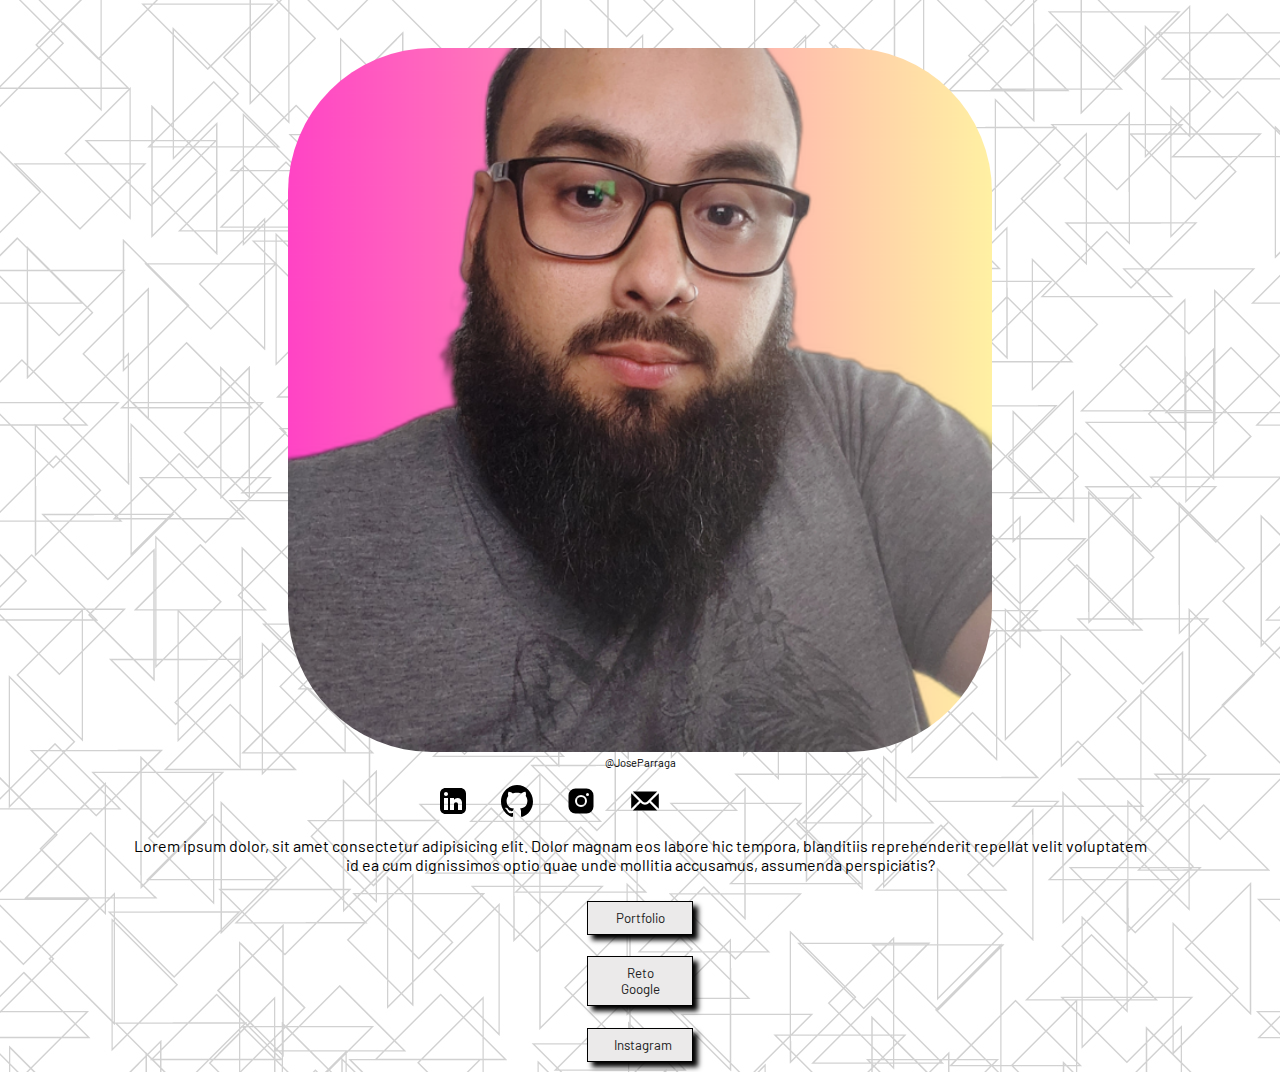
<file: index.html>
<!DOCTYPE html>
<html lang="en">
  <head>
    <meta charset="UTF-8" />
    <meta http-equiv="X-UA-Compatible" content="IE=edge" />
    <meta name="viewport" content="width=device-width, initial-scale=1.0" />
    <link rel="preconnect" href="https://fonts.googleapis.com">
    <link rel="preconnect" href="https://fonts.gstatic.com" crossorigin>
    <link href="https://fonts.googleapis.com/css2?family=Barlow:wght@300;400;700&display=swap" rel="stylesheet">
    <link rel="stylesheet" href="/assets/css/style.css">
    <meta name="description" content="liks de interes sobre mi perfil, portfolio y redes ">
    <meta name="keywords" content="developer, frontEnd, front-end, frontEnd, web, desdarrollo web, desarrollo">
    <meta name="author" content="Jose Parraga">
    <meta name="copyright" content="joseParraga 2023">
    <link rel="shortcut icon" href="/assets/multimedia/icons/favicon-16x16.png" type="image/x-icon">
    <meta property="og:tittle" content="links">
    <meta property="og:description" content="liks de interes sobre mi perfil, portfolio y redes ">
    <meta property="og:type" content="links">
    <meta property="og:image" content="profile-pic (2).png">
    <meta property="og:url" content="links">

    <meta property="twitter:tittle" content="links">
    <meta property="twitter:description" content="liks de interes sobre mi perfil, portfolio y redes ">
    <meta property="twitter:type" content="links">
    <meta property="twitter:image" content="profile-pic (2).png"> 
    <meta property="twitter:url" content="links">
    <title>Links</title>
  </head>
  <body>
    <header class="header">
      <div class="header__img-container">
        <img class="header__img" src="assets/multimedia/img/profile-pic (2).png" alt="" />
      </div>
      <div class="header__txt-container">
        <p class="header__txt">@JoseParraga</p>
      </div>
      <nav class="header__nav-container">
        <ul class="header__nav-list list--navLogos">
          <li class="header__nav-item">
            <a class="nav__link" href="" >
              <img class="header__nav-img" src="assets/multimedia/icons/linkedin.svg" alt="linkeding-logo" />
            </a> 
          </li>
          <li class="header__nav-item">
            <a class="nav__link" href="https://github.com/JoseParraga31">
              <img class="header__nav-img" src="assets/multimedia/icons/github-logo.svg" alt="Github-logo" />
            </a> 
          </li>
          <li class="header__nav-item">
            <a class="nav__link" href="https://www.instagram.com/joseparraga_cocinero/">
              <img class="header__nav-img" src="assets/multimedia/icons/instagram-logo.svg" alt="instagram-logo" />
            </a> 
          </li>
          <li class="header__nav-item">
            <a class="nav__link" href="https://mail.google.com/mail/u/0/#inbox?compose=CllgCHrgDMjkZfhdjNgxrcRwDnxSfCJShcNlSGxLCWtfmhTSNsBjchmpGFZwTCmkmhJvWFPsrHg">
              <img class="header__nav-img" src="assets/multimedia/icons/mail.svg" alt="mail-logo" />
            </a> 
          </li>
        </ul>
      </nav>
      <section class="texto">
        <div class="texto__container">
          <p class="texto__txt">Lorem ipsum dolor, sit amet consectetur adipisicing elit. Dolor magnam eos labore hic tempora, blanditiis reprehenderit repellat velit voluptatem id ea cum dignissimos optio quae unde mollitia accusamus, assumenda perspiciatis?</p>
        </div>
      </section>
      <section class="botonera">
        <nav class="botonera__container">
          <ul class="botonera__list botonera--listBtns">
            <li class="botonera__item">
              <button class="btn">
                <a class="botonera__link" href="">Portfolio</a>
              </button>
            </li>
            <li class="botonera__item">
              <button class="btn">
                <a class="botonera__link" href="/components/retoGoogle.html">Reto Google</a>
              </button>
            </li>
            <li class="botonera__item">
              <button class="btn">
                <a class="botonera__link" href="">Instagram</a>
              </button>
            </li>
          </ul>
        </nav>
      </section>
      <footer class="footer">
      </footer>
    </header>
  </body>
</html>
</file>
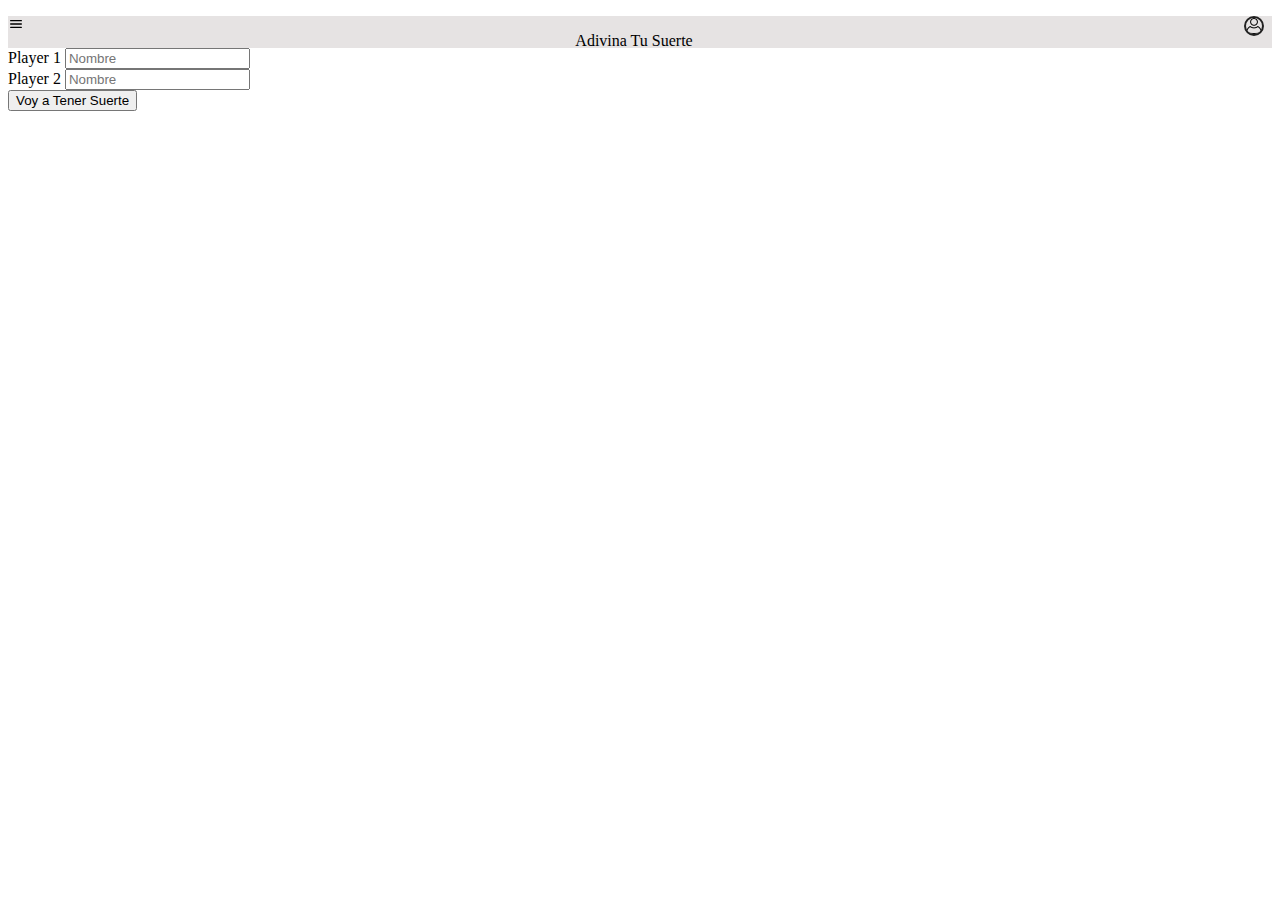
<file: components/Reto04Juego.html>
<!DOCTYPE html>
<html lang="en">
<head>
    <meta charset="UTF-8">
    <meta http-equiv="X-UA-Compatible" content="IE=edge">
    <meta name="viewport" content="width=device-width, initial-scale=1.0">
    <link href="https://cdn.jsdelivr.net/npm/bootstrap@5.3.0-alpha1/dist/css/bootstrap.min.css" rel="stylesheet" integrity="sha384-GLhlTQ8iRABdZLl6O3oVMWSktQOp6b7In1Zl3/Jr59b6EGGoI1aFkw7cmDA6j6gD" crossorigin="anonymous">
    <link rel="stylesheet" href="../assets/css/Reto04Juego.css">
    <title>Document</title>
</head>
<body>
    <header  class="NavBar__container">
        <nav class="NavBar">
            <ul class="navBar__list">
                <li class="navBar_items">
                    <img class="navBar__img navBar__img--menu" src="../assets/multimedia/icons/menu.svg" alt="menu">
                </li>
                <li class="navBar_items">
                    <p>Adivina Tu Suerte</p>
                </li>
                <li class="navBar_items">
                    <img class="navBar__img navBar__img--login" src="../assets/multimedia/icons/usuario.png" alt="login">
                </li>
            </ul>
        </nav>
    </header>
    <main id="PrimeraPantalla" class="PrimeraPantalla">
        <section class="inputs__container">
            <div class="inputs">
                <label for="player1" name="player1" class="inputs__labelPlayer1">
                    Player 1
                </label>
    
                <input type="text" id="Nombre_Player1" name="player1" class="input__player1" placeholder="Nombre">
            </div>
            <div class="inputs">
                <label for="player2" name="player2" class="inputs__labelPlayer1">
                    Player 2
                </label>
    
                <input type="text" id="Nombre_Player2" name="player2" class="input__player2" placeholder="Nombre">
            </div>
            <div class="inputs__buttonContainer">
                
                <button class="in   puts__button" id="btnPlayers">
                    Voy a Tener Suerte
                </button>
            </div>
        </section>
    </main>
    <main id="SegundaPantalla" class="SegundaPantalla">
        <section class="animacion" id="animacion">
            <div style="width:100%;height:0;padding-bottom:157%;position:relative;"><iframe src="https://giphy.com/embed/ZLbIkCTHPxt7B1CnvG" width="100%" height="100%" style="position:absolute" frameBorder="0" class="giphy-embed" allowFullScreen></iframe></div><p><a href="https://giphy.com/gifs/magic-lightning-storm-ZLbIkCTHPxt7B1CnvG"></a></p>
        </section>
    </main>
    <main id="TerceraPantalla" class="TerceraPantalla">
        <div id="carouselExampleIndicators" class="carousel slide">
            <div class="carousel-indicators">
              <button type="button" data-bs-target="#carouselExampleIndicators" data-bs-slide-to="0" class="active" aria-current="true" aria-label="Slide 1"></button>
              <button type="button" data-bs-target="#carouselExampleIndicators" data-bs-slide-to="1" aria-label="Slide 2"></button>
              <button type="button" data-bs-target="#carouselExampleIndicators" data-bs-slide-to="2" aria-label="Slide 3"></button>
            </div>
            <div class="carousel-inner" id="carouselInner">
              
            </div>
            <button class="carousel-control-prev" type="button" data-bs-target="#carouselExampleIndicators" data-bs-slide="prev">
              <span class="carousel-control-prev-icon" aria-hidden="true"></span>
              <span class="visually-hidden">Previous</span>
            </button>
            <button class="carousel-control-next" type="button" data-bs-target="#carouselExampleIndicators" data-bs-slide="next">
              <span class="carousel-control-next-icon" aria-hidden="true"></span>
              <span class="visually-hidden">Next</span>
            </button>
          </div>


        </seccion>
    </main>
    <script src="../Js/Reto04Juego.js"></script>
    <script src="https://cdn.jsdelivr.net/npm/bootstrap@5.3.0-alpha1/dist/js/bootstrap.bundle.min.js" integrity="sha384-w76AqPfDkMBDXo30jS1Sgez6pr3x5MlQ1ZAGC+nuZB+EYdgRZgiwxhTBTkF7CXvN" crossorigin="anonymous"></script>
</body>   
</html>
</file>
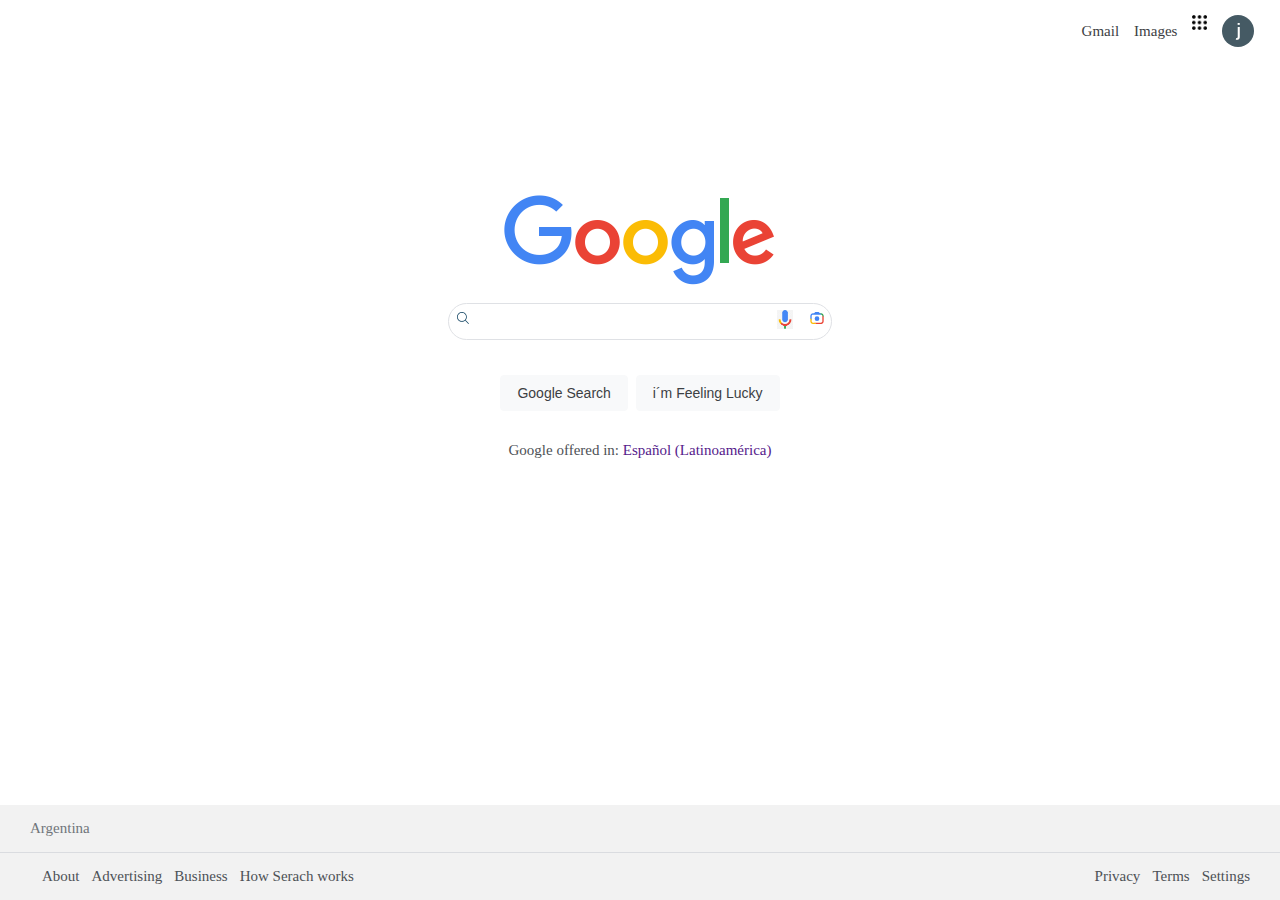
<file: components/retoGoogle.html>
<!DOCTYPE html>
<html lang="en">
<head>
    <meta charset="UTF-8">
    <meta http-equiv="X-UA-Compatible" content="IE=edge">
    <meta name="viewport" content="width=device-width, initial-scale=1.0">
    <link rel="shortcut icon" href="../assets/multimedia/icons/faviconGoogle.jpeg" type="image/x-icon">
    <link rel="stylesheet" href="../assets/css/retoGoogle.css">
    <link rel="preconnect" href="https://fonts.googleapis.com">
    <title>Google</title>
</head>
<body>
<header class="navBar">
    <ul class="navBar__list">
        <li class="navBar__item navBar__item--txt">
            <p>Gmail</p>
        </li>
        <li class="navBar__item navBar__item--txt">
            <p>Images</p>
        </li>
        <li class="navBar__item">
            <img class="navbar__img navBar__img--menu"  src="../assets/multimedia/icons/menu-de-puntos.png" alt="menu-de-puntos">
        </li>
        <li class="navBar__item ">
            <img class="navbar__img navBar__img--login" src="/assets/multimedia/icons/unnamed.png" alt="">
        </li>
    </ul>
</header>
    <section class="Google">
        <div class="Google__imgContainer">
            <img class="Gooogle__img" src="../assets/multimedia/icons/googlelogo_color_272x92dp.png" alt="">
        </div>
        <div class="container">
            <div class="Google__inputContainer">
                <div class="Google_inputIcon">
                    <img class="Google__inputImg" src="../assets/multimedia/icons/find.svg" alt="busqueda">
                </div>
                <div class="Google__input">
                    <input type="search" id="search" name="search">
                </div>
                <div class="Google__inputMicro">
                    <img class="Google__inputImg" src="../assets/multimedia/icons/microfonoGoogle.jpeg" alt="">
                </div>
                <div class="Google__inputCam Google__inputCam--mg">
                    <img class="Google__inputImg" src="../assets/multimedia/icons/camaraGoogle.svg" alt="">
                </div>
            </div>
        </div>
        <div class="Btn__container">
            <button class="btn">
                Google Search
            </button>
            <button class="btn">
                i´m Feeling Lucky
            </button>
        </div>
        <div class="txt__container">
            <p class="txt">
                Google offered in: 
                <a class="txt_link" href="">
                Español (Latinoamérica)
                </a>  
            </p>
        </div>
    </section>
    <footer>
        <div class="footer1">
            <p>Argentina</p>
        </div>
        <div class="footer2">
            <ul class="footer2__list">
                <li class="footer2__item">
                    About
                </li>
                <li class="footer2__item">
                    Advertising
                </li>
                <li class="footer2__item">
                    Business
                </li>
                <li class="footer2__item">
                    How Serach works
                </li>
            </ul>
            <ul class="footer2__list">
                <li class="footer2__item">
                    Privacy 
                </li>
                <li class="footer2__item">
                    Terms
                </li>
                <li class="footer2__item">
                    Settings
                </li> 
            </ul>
        </div>
    </footer>

</body>
</html>
</file>
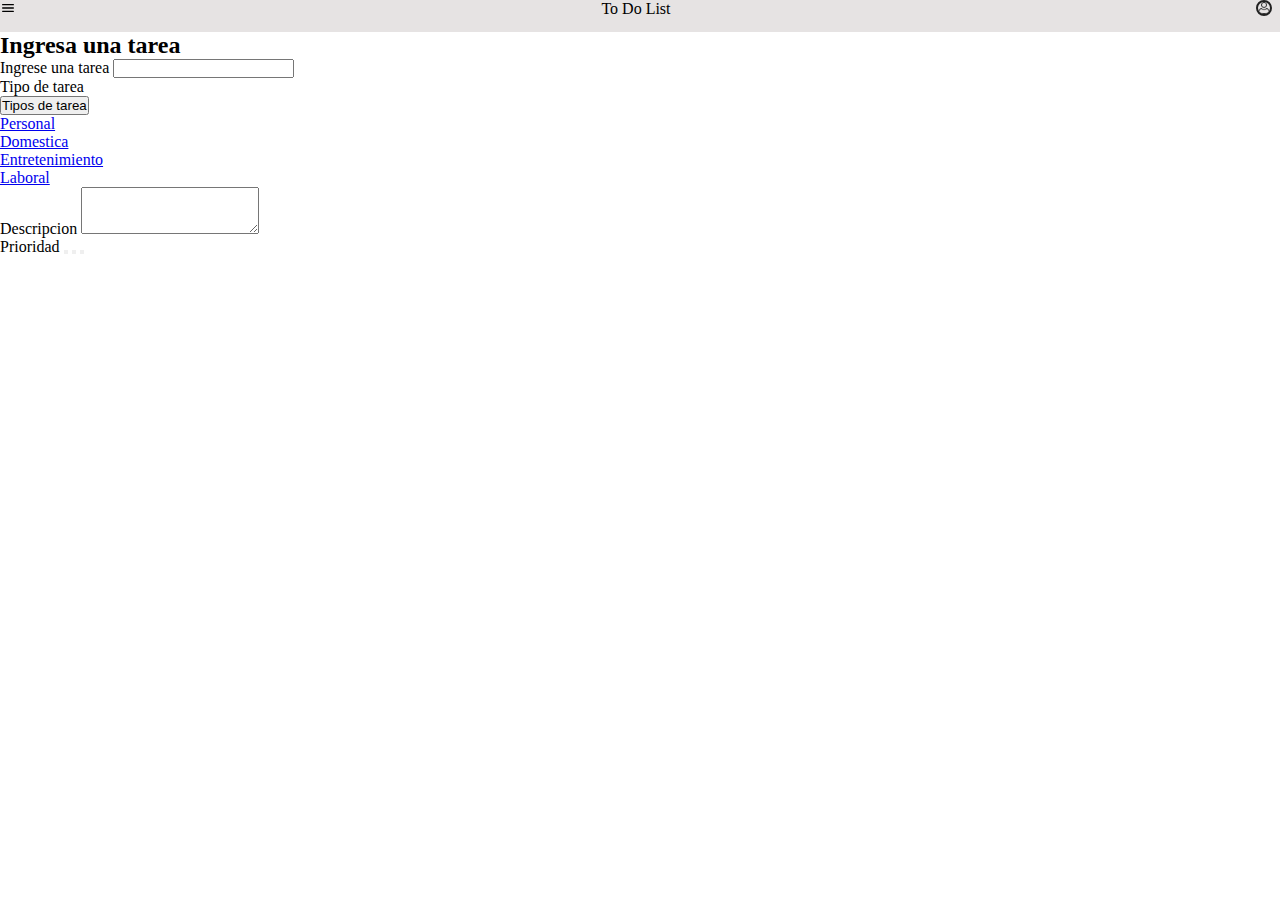
<file: components/retoToDoList.html>
<!DOCTYPE html>
<html lang="en">
<head>
    <meta charset="UTF-8">
    <meta http-equiv="X-UA-Compatible" content="IE=edge">
    <meta name="viewport" content="width=device-width, initial-scale=1.0">
    <!-- bootstrap -->
    <link href="https://cdn.jsdelivr.net/npm/bootstrap@5.3.0-alpha1/dist/css/bootstrap.min.css" rel="stylesheet" integrity="sha384-GLhlTQ8iRABdZLl6O3oVMWSktQOp6b7In1Zl3/Jr59b6EGGoI1aFkw7cmDA6j6gD" crossorigin="anonymous">
    <!-- Css -->
    <link rel="stylesheet" href="../assets/css/retoToDoList.css">
    <title>To Do List</title>
</head>
<body id="BodyToDo">
    <header  class="NavBar__container">
        <nav class="NavBar">
            <ul class="navBar__list">
                <li class="navBar_items">
                    <img class="navBar__img navBar__img--menu" src="../assets/multimedia/icons/menu.svg" alt="menu">
                </li>
                <li class="navBar_items">
                    <p>To Do List</p>
                </li>
                <li class="navBar_items">
                    <img class="navBar__img navBar__img--login" src="../assets/multimedia/icons/usuario.png" alt="login">
                </li>
            </ul>
        </nav>
    </header>
    
    <seccion id="fristScreenId" class="fristScreen">
        <div class="fristScreen__Content">
            <img src="/assets/multimedia/img/20943880.jpg" alt="" class="fristScreen__img">
            <p class="fristScreen__p">No hay Tareas Pendientes</p>
            </div>
        <div class="fristScreen__buttonContainer">
        
        <div class="fristScreen__button">
            <img class="fristScreen__buttonImg" src="../assets/multimedia/icons/plus.svg" alt="añadir tarea">   
        </div>
        </div>
    </seccion >
    <seccion id="secondScreenId" class="secondScreen">
        <div class="secondScreen__content">
            <div class="secondScreen__formContainer">
                <form action="" class="secondScreen__form">
                    <h2 class="secondScreen__formTittle">Ingresa una tarea</h2>
                    <label for="name" class="secondScreen__formLabelName">
                        Ingrese una tarea
                    </label>
                    <input type="text" name="nombre" id="nombre">
                    <p class="secondScreen__formTask">
                        Tipo de tarea
                    </p>
                    <div class="dropdown">
                        <button class="btn btn-secondary dropdown-toggle" type="button" data-bs-toggle="dropdown" aria-expanded="false">
                            Tipos de tarea
                        </button>
                        <ul class="dropdown-menu">
                            <li><a class="dropdown-item" href="#">Personal</a></li>
                            <li><a class="dropdown-item" href="#">Domestica</a></li>
                            <li><a class="dropdown-item" href="#">Entretenimiento</a></li>
                            <li><a class="dropdown-item" href="#">Laboral</a></li>
                        </ul>
                    </div>
                    <label for="Description" class="secondScreen__formLabelDesc">
                        Descripcion
                    </label>
                    <textarea name="Description" id="" cols="20" rows="3" class="secondScreen__formLabelArea"></textarea>
                    <div>
                    <label for="Prioridad" class="secondScreen__formLabelRadio">
                        Prioridad
                    </label>
                        <button class="btn1"> </button>
                        <button class="btn2"> </button>
                        <button class="btn3"> </button>
                    </div>
                    <div>

                    </div>

                </form>
            </div>
        </div>
    </seccion>





















    <!-- Js -->
    <script src="../Js/retoToDoList.js"></script>
    <!-- bootstrapCss -->
    <script src="https://cdn.jsdelivr.net/npm/bootstrap@5.3.0-alpha1/dist/js/bootstrap.bundle.min.js" integrity="sha384-w76AqPfDkMBDXo30jS1Sgez6pr3x5MlQ1ZAGC+nuZB+EYdgRZgiwxhTBTkF7CXvN" crossorigin="anonymous"></script>
</body>
</html>
</file>
<file: assets/css/style.css>
*{
margin: 0;
box-sizing: border-box;
padding: 0;
font-family: 'Barlow', sans-serif;
}
body{
    background-image: url(/assets/multimedia/img/OC1Y8T0.jpg);
}
.header__img-container{
   
    display: flex;
    justify-content: center;
    margin-top: 3em;
   
}
.header__img{
    width: 55%;
    justify-content: center;
     border-radius: 9em;
}

.header__txt-container{
    text-align: center;
    font-size: 0.7em;
    margin-top: 0.4em;
}

.header__nav-container{
    width: 80%;
    margin-left: 2.3em;
}
.header__nav-list, 
.botonera__list{
    list-style: none; 
}
.nav__link,
.botonera__link{
    text-decoration: none;
    color: #212121;
}
.list--navLogos{
    display: flex;
    justify-content: center;
}
.header__nav-item{
    display: flex;
    padding: 1em;
}
.header__nav-img{
    width: 2em;
}
.texto{
    width: 80%;
    margin-left: 10%;
}

.texto__txt{
    text-align: center;
}
.botonera{
    display: flex;
    justify-content: center;
    margin-top: 1em;
}
.botonera__list{
    list-style: none;
    text-decoration: none;
}

.btn{
    width: 8em;
    cursor: pointer;
    padding: 0.6em 2em;
    margin: 0.8em;
    border: solid 0.1em;
    box-shadow: 5px 5px 5px black;
    background:  rgb(235, 234, 234);
    transition: background 1s ease;
    transition-delay: 0.5s ;
}

.btn:hover{
    background: linear-gradient(#FF7832, #DE32FF);
    
}
</file>
<file: assets/css/Reto04Juego.css>
.NavBar__container{
    width: 100%;
    height: 2em;
   background-color: rgb(230, 227, 227);
    
}    
    
   

.navBar__list{
    width: 100%;
    display: flex;
    list-style-type: none;
    padding: 0;
    justify-content: space-between;
    
}


.navBar__img{
    width: 1em;
    
}

.navBar__img--login{
    margin-right: 0.5em;
    border: solid 2px #212121;
    border-radius: 1em;
   
}

.SegundaPantalla{
    display: none;
}
.TerceraPantalla{
    display: none;
}
</file>
<file: assets/css/retoGoogle.css>
*{
    margin: 0;
    box-sizing: border-box;
    padding: 0;
}
body{
    display: flex;
    flex-direction: column;
    min-height: 100vh;
}
.navBar{
    width: 98%; 
    margin-top: 1em;
    font-size: 15px;
    
}
.navBar__list{
    display: flex;
    list-style: none;
    justify-content: flex-end;
}
.navBar__item{
    text-decoration: none;
    margin-left: 1em;
    cursor: pointer;
    text-align: center;
    font-weight: 500;
    color: #3c4043
}
.navBar__item:hover{
    text-decoration: underline;
    
}
.navBar__item--txt{
    margin-top: 0.5em;
}
.navBar__img--login{
    border-radius: 5em;
}
.navBar__img--menu{
    width: 1em;
}
.Google{
    width: 100%;
    display:flex;
    flex-direction: column;
    justify-content: center;
}
.container{
    width: 100%;
    display: flex;
    justify-content: center;

}
.Google__inputContainer{
    width: 30%;
    padding: 0.4em ;
    display: flex;
    border: 0.5px solid #dfe1e5;
    border-radius: 2em;
    margin-top: 1em;
    flex-direction: row;
    justify-content: center;
    
    
}
.Google__inputContauiner:hover{
    box-shadow: 0 1px 6px rgb(32 33 36 / 28%);
    border-color: rgba(223,225,229,0);
}
.Google__imgContainer{
    display: flex;
    justify-content: center;
    margin-top: 9em;
}
.Google__inputMicro{
    margin-left: 45%;
    
}

.Google__inputImg{
    width: 1em;
    
}
.Google__inputCam--mg{
    margin-left: 1em;
}
.Google__input input[type="search"]{
    width: 150%;
    border: none;
}

.Google__input input[type="search"]:focus{
    border: none;
    outline: none;
}


.Btn__container{
    display: flex;
    width: 100%;
   justify-content: center;
    margin-top: 1.5em;
}
.btn{
    background-color: #f8f9fa;
    border: 1px solid #f8f9fa;
    border-radius: 4px;
    color: #3c4043;
    font-family: arial,sans-serif;
    font-size: 14px;
    margin: 11px 4px;
    padding: 0 16px;
    line-height: 27px;
    height: 36px;
    min-width: 54px;
    text-align: center;
    cursor: pointer;
    user-select: none;
}
.btn:hover{
    border: 0.8px solid #dfe1e5;
    box-shadow: 0px 1px 0px 0px rgb(0, 0, 0, 0.1);
    
}

.txt__container{
width: 100%;
display: flex;
justify-content: center;
margin-top: 1.3em;
font-size: 15px;
color: #4d5156
}
.txt_link{
    text-decoration: none;
}
footer{
    width: 100%;
    background-color: #f2f2f2;
    margin-top: auto;
  
}
.footer1{
    padding: 15px 30px;
    border-bottom: 1px solid #dadce0;
    font-size: 15px;
    color: #70757a;
}
.footer2{
    width: 100%;
    display: flex;
    justify-content: space-between;
    font-size: 15px;
    color: #4d5156;
    padding: 15px 30px;
}
.footer2__list{
    list-style: none;
    display: flex;
}
.footer2__item{
    text-decoration: none;
    margin-left: 0.8em;
}
</file>
<file: assets/css/retoToDoList.css>
*{
    margin: 0;
    box-sizing: border-box;
    padding: 0;
}


/* estilos del Navbar */
.NavBar__container{
    width: 100%;
    height: 2em;
   background-color: rgb(230, 227, 227);
    
}    
    
   

.navBar__list{
    width: 100%;
    display: flex;
    list-style-type: none;
    padding: 0;
    justify-content: space-between;
    
}


.navBar__img{
    width: 1em;
    
}

.navBar__img--login{
    margin-right: 0.5em;
    border: solid 2px #212121;
    border-radius: 1em;
   
}
/* fin estilos NavBar */
/* estilos fristScreen */
.fristScreen{
    width: 100%;
    display: none;
    
}
.fristScreen__Content{
    width: 100%;
    display: flex;
    flex-direction: column;
    align-items: center;
    margin-top: 30%;
    
}
.fristScreen__img{
    width: 15em;
    align-items: center;

}
.fristScreen__button{
    display: flex;
    justify-content: flex-end;
    margin-right: 1.5em;
    margin-top: 25%;
}
.fristScreen__buttonImg{
    width: 3em;
    border: solid 1px #212121;
    border-radius: 2em;
}
/* Fin estilos fristScreen */
</file>
